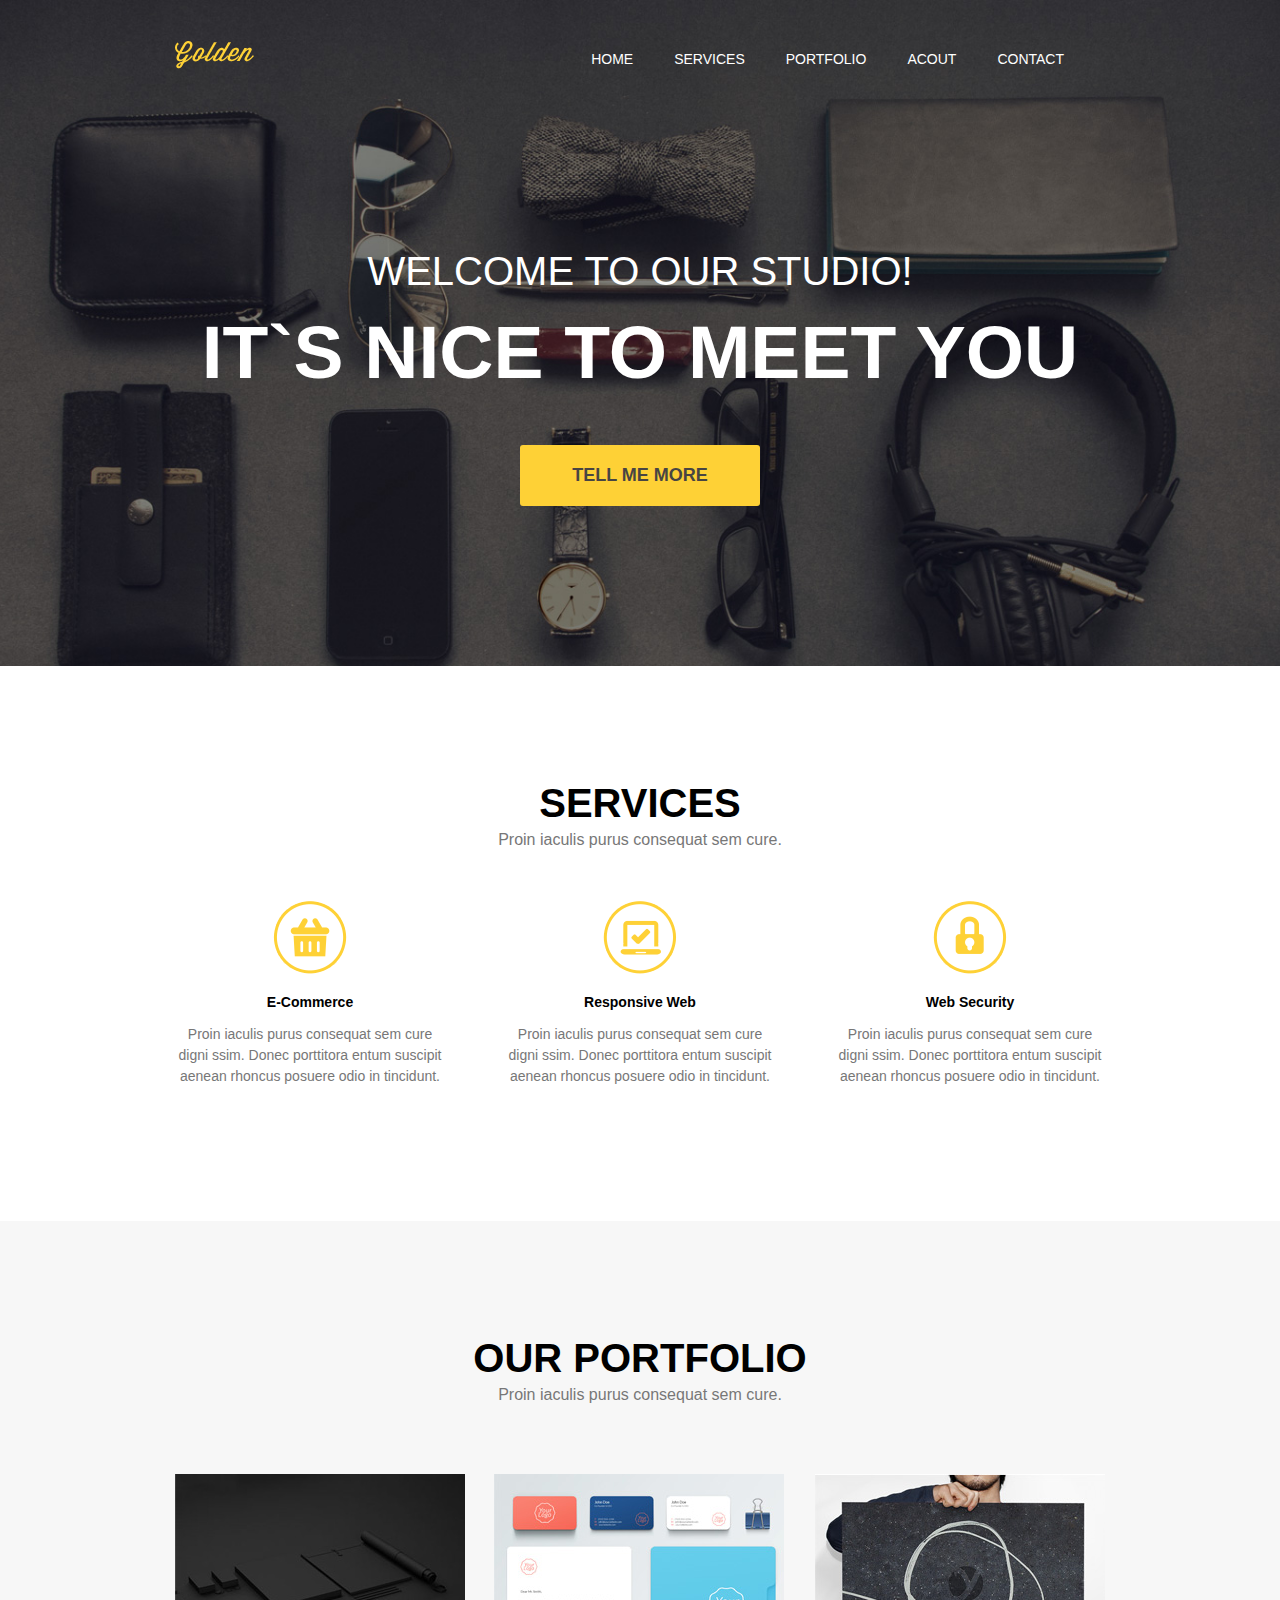
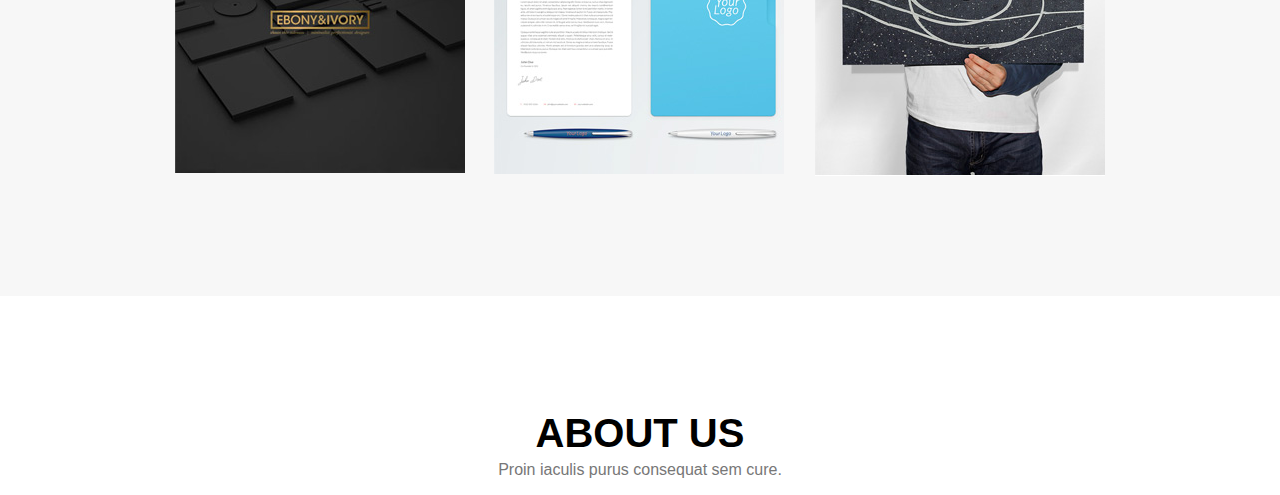
<file: index.html>
<!DOCTYPE html>
<html lang="en">
<head>
    <meta charset="UTF-8">
    <title>Golden</title>
    <link rel="stylesheet" href="css/main.css">
</head>
<body>
    <header>
        <div class="conteiner">
           <div class="heading clearfix">
                <img src="img/logo.png" alt="golden" class="logo">
                <nav>
                    <ul class="menu">
                        <li>
                            <a href="#">Home</a>
                        </li>
                        <li>
                            <a href="#">Services</a>
                        </li>
                        <li>
                            <a href="#">Portfolio</a>
                        </li>
                        <li>
                            <a href="#">Acout</a>
                        </li>
                        <li>
                            <a href="#">Contact</a>
                        </li>
                    </ul>
                </nav>
           </div>
           <div class="titles">
               <div class="titles_first">
                   Welcome to our studio!
               </div>
               <h1>
                   It`s nice to meet you
               </h1>
           </div>
            <a href="#" class="button">Tell Me More</a>
        </div>
    </header>
    <section id="services">
        <div class="conteiner">
            <div class="title">
                <h2>
                    Services
                </h2>
                <p>
                    Proin iaculis purus consequat sem cure.
                </p>
            </div>
                <div class="services clearfix">
                    <div class="services_item">
                        <img src="img/icon1.png" alt="Послуги">
                        <h3>E-Commerce</h3>
                        <p>
                            Proin iaculis purus consequat sem cure
                            digni ssim. Donec porttitora entum suscipit
                            aenean rhoncus posuere odio in tincidunt.
                        </p>
                    </div>
                    <div class="services_item">
                        <img src="img/icon2.png" alt="">
                        <h3>Responsive Web</h3>
                        <p>
                            Proin iaculis purus consequat sem cure
                            digni ssim. Donec porttitora entum suscipit
                            aenean rhoncus posuere odio in tincidunt.
                        </p>
                    </div>
                    <div class="services_item">
                        <img src="img/icon3.png" alt="">
                        <h3>Web Security</h3>
                        <p>
                            Proin iaculis purus consequat sem cure
                            digni ssim. Donec porttitora entum suscipit
                            aenean rhoncus posuere odio in tincidunt.
                        </p>
                    </div>
                </div>

        </div>
    </section>
    <section id="portfolio">
        <div class="conteiner">
            <div class="title">
                <h2>
                    Our portfolio
                </h2>
                <p>
                    Proin iaculis purus consequat sem cure.
                </p>
            </div>
            <div class="works clearfix">
                <img src="img/p_photo1.jpg" alt="Перше фото портфоліо">
                <img src="img/p_photo2.jpg" alt="Друге фото портфоліо">
                <img src="img/p_photo3.jpg" alt="Третє фото портфоліо">
            </div>
        </div>
    </section>
    <section>
        <div class="conteiner">
            <div class="title">
                <h2>
                    About us
                </h2>
                <p>
                    Proin iaculis purus consequat sem cure.
                </p>
        </div>
        <div class="about_us clearfix">
            <!--<div class="first_item">-->
                <!--July 2010-->
                <!--Our Humble Beginnings-->
                <!--Proin iaculis purus consequat sem cure-->
                <!--digni ssim. Donec porttitora entum suscipit-->
                <!--aenean rhoncus posuere odio in tincidunt. Proin-->
                <!--iaculis purus consequat sem cure digni-->
                <!--ssim. Donec porttitora entum suscipit.-->
            <!--</div>-->
            <!--<img src="img/aboutus_1.jpg" alt="#">-->
            <!--<div class="three">-->
                <!--sdgoijisdfj-->
            <!--</div>-->

        </div>

    </section>
    <footer>
        <div class="conteiner">


        </div>
    </footer>
</body>
</html>
</file>
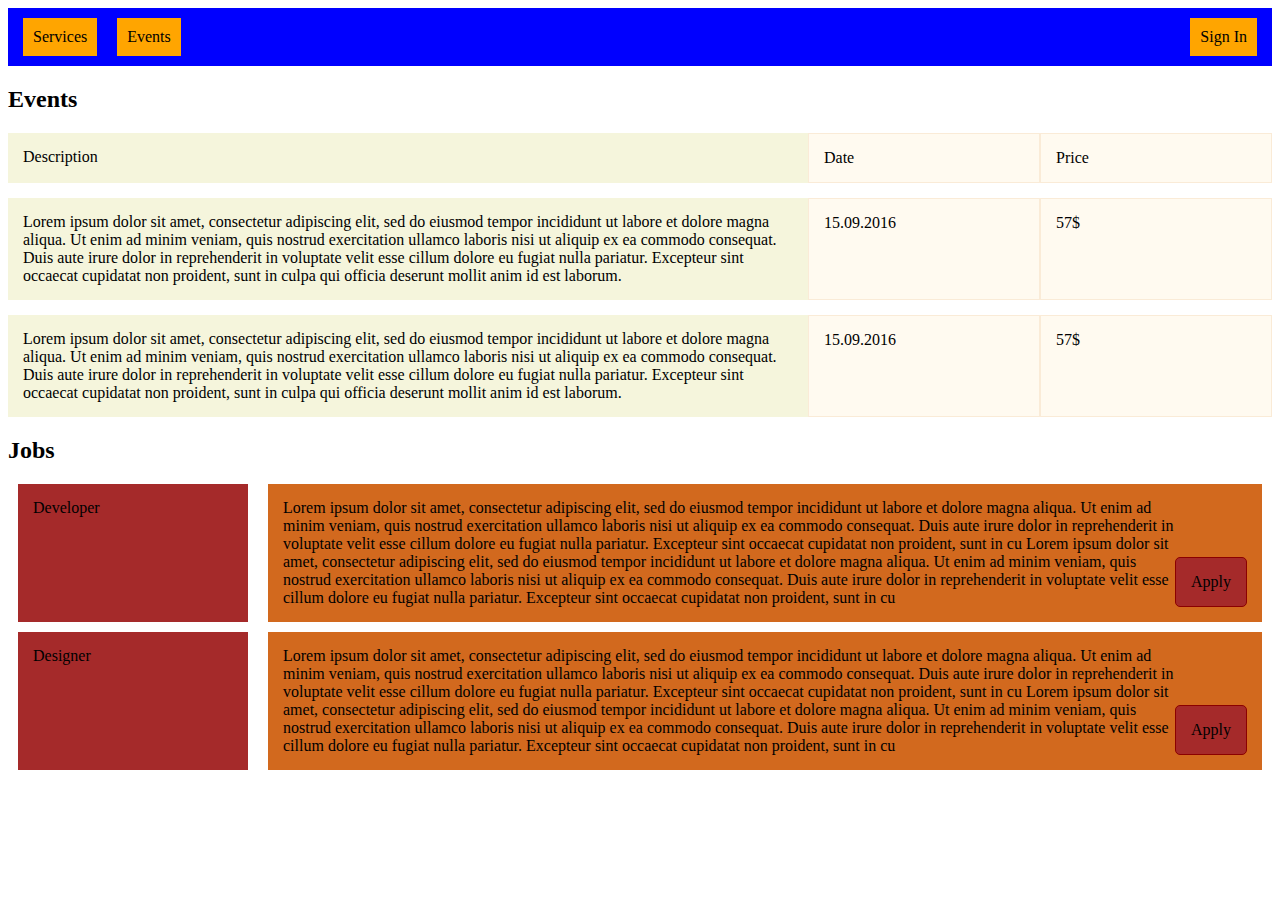
<file: Courses/index.html>
<!doctype html>
<html lang="en">
<head>
    <link rel="stylesheet" href="main.css">
    <meta charset="UTF-8">
    <meta name="viewport"
          content="width=device-width, user-scalable=no, initial-scale=1.0, maximum-scale=1.0, minimum-scale=1.0">
    <meta http-equiv="X-UA-Compatible" content="ie=edge">
    <title>Flex box</title>
</head>
<body>
    <header>
        <div class="nav">Services</div>
        <div class="nav">Events</div>
        <div class="nav right">Sign In</div>
    </header>
    <h2>Events</h2>
    <div class="events_row">
        <div class="events-colum first_colum">Description</div>
        <div class="events-colum other middle">Date</div>
        <div class="events-colum other">Price</div>
    </div>
    <div class="events_row">
        <div class="events-colum first_colum">Lorem ipsum dolor sit amet, consectetur adipiscing elit, sed do eiusmod tempor incididunt ut labore et dolore magna aliqua. Ut enim ad minim veniam, quis nostrud exercitation ullamco laboris nisi ut aliquip ex ea commodo consequat. Duis aute irure dolor in reprehenderit in voluptate velit esse cillum dolore eu fugiat nulla pariatur. Excepteur sint occaecat cupidatat non proident, sunt in culpa qui officia deserunt mollit anim id est laborum.</div>
        <div class="events-colum other middle">15.09.2016</div>
        <div class="events-colum other">57$</div>
    </div>
    <div class="events_row">
        <div class="events-colum first_colum">Lorem ipsum dolor sit amet, consectetur adipiscing elit, sed do eiusmod tempor incididunt ut labore et dolore magna aliqua. Ut enim ad minim veniam, quis nostrud exercitation ullamco laboris nisi ut aliquip ex ea commodo consequat. Duis aute irure dolor in reprehenderit in voluptate velit esse cillum dolore eu fugiat nulla pariatur. Excepteur sint occaecat cupidatat non proident, sunt in culpa qui officia deserunt mollit anim id est laborum.</div>
        <div class="events-colum other middle">15.09.2016</div>
        <div class="events-colum other">57$</div>
    </div>
    <h2>Jobs</h2>
    <div class="first_jobs_row">
        <div class="first_job_colum">Developer</div>
        <div class="second_job_colum">Lorem ipsum dolor sit amet, consectetur adipiscing elit, sed do eiusmod tempor incididunt ut labore et dolore magna aliqua. Ut enim ad minim veniam, quis nostrud exercitation ullamco laboris nisi ut aliquip ex ea commodo consequat. Duis aute irure dolor in reprehenderit in voluptate velit esse cillum dolore eu fugiat nulla pariatur. Excepteur sint occaecat cupidatat non proident, sunt in cu Lorem ipsum dolor sit amet, consectetur adipiscing elit, sed do eiusmod tempor incididunt ut labore et dolore magna aliqua. Ut enim ad minim veniam, quis nostrud exercitation ullamco laboris nisi ut aliquip ex ea commodo consequat. Duis aute irure dolor in reprehenderit in voluptate velit esse cillum dolore eu fugiat nulla pariatur. Excepteur sint occaecat cupidatat non proident, sunt in cu
            <div class="apply_button">Apply</div>
        </div>
    </div>
        <div class="second_jobs_row">
            <div class="first_job_colum">Designer</div>
            <div class="second_job_colum">Lorem ipsum dolor sit amet, consectetur adipiscing elit, sed do eiusmod tempor incididunt ut labore et dolore magna aliqua. Ut enim ad minim veniam, quis nostrud exercitation ullamco laboris nisi ut aliquip ex ea commodo consequat. Duis aute irure dolor in reprehenderit in voluptate velit esse cillum dolore eu fugiat nulla pariatur. Excepteur sint occaecat cupidatat non proident, sunt in cu Lorem ipsum dolor sit amet, consectetur adipiscing elit, sed do eiusmod tempor incididunt ut labore et dolore magna aliqua. Ut enim ad minim veniam, quis nostrud exercitation ullamco laboris nisi ut aliquip ex ea commodo consequat. Duis aute irure dolor in reprehenderit in voluptate velit esse cillum dolore eu fugiat nulla pariatur. Excepteur sint occaecat cupidatat non proident, sunt in cu
                <div class="apply_button">Apply</div>
            </div>
        </div>
</body>
</html>
</file>
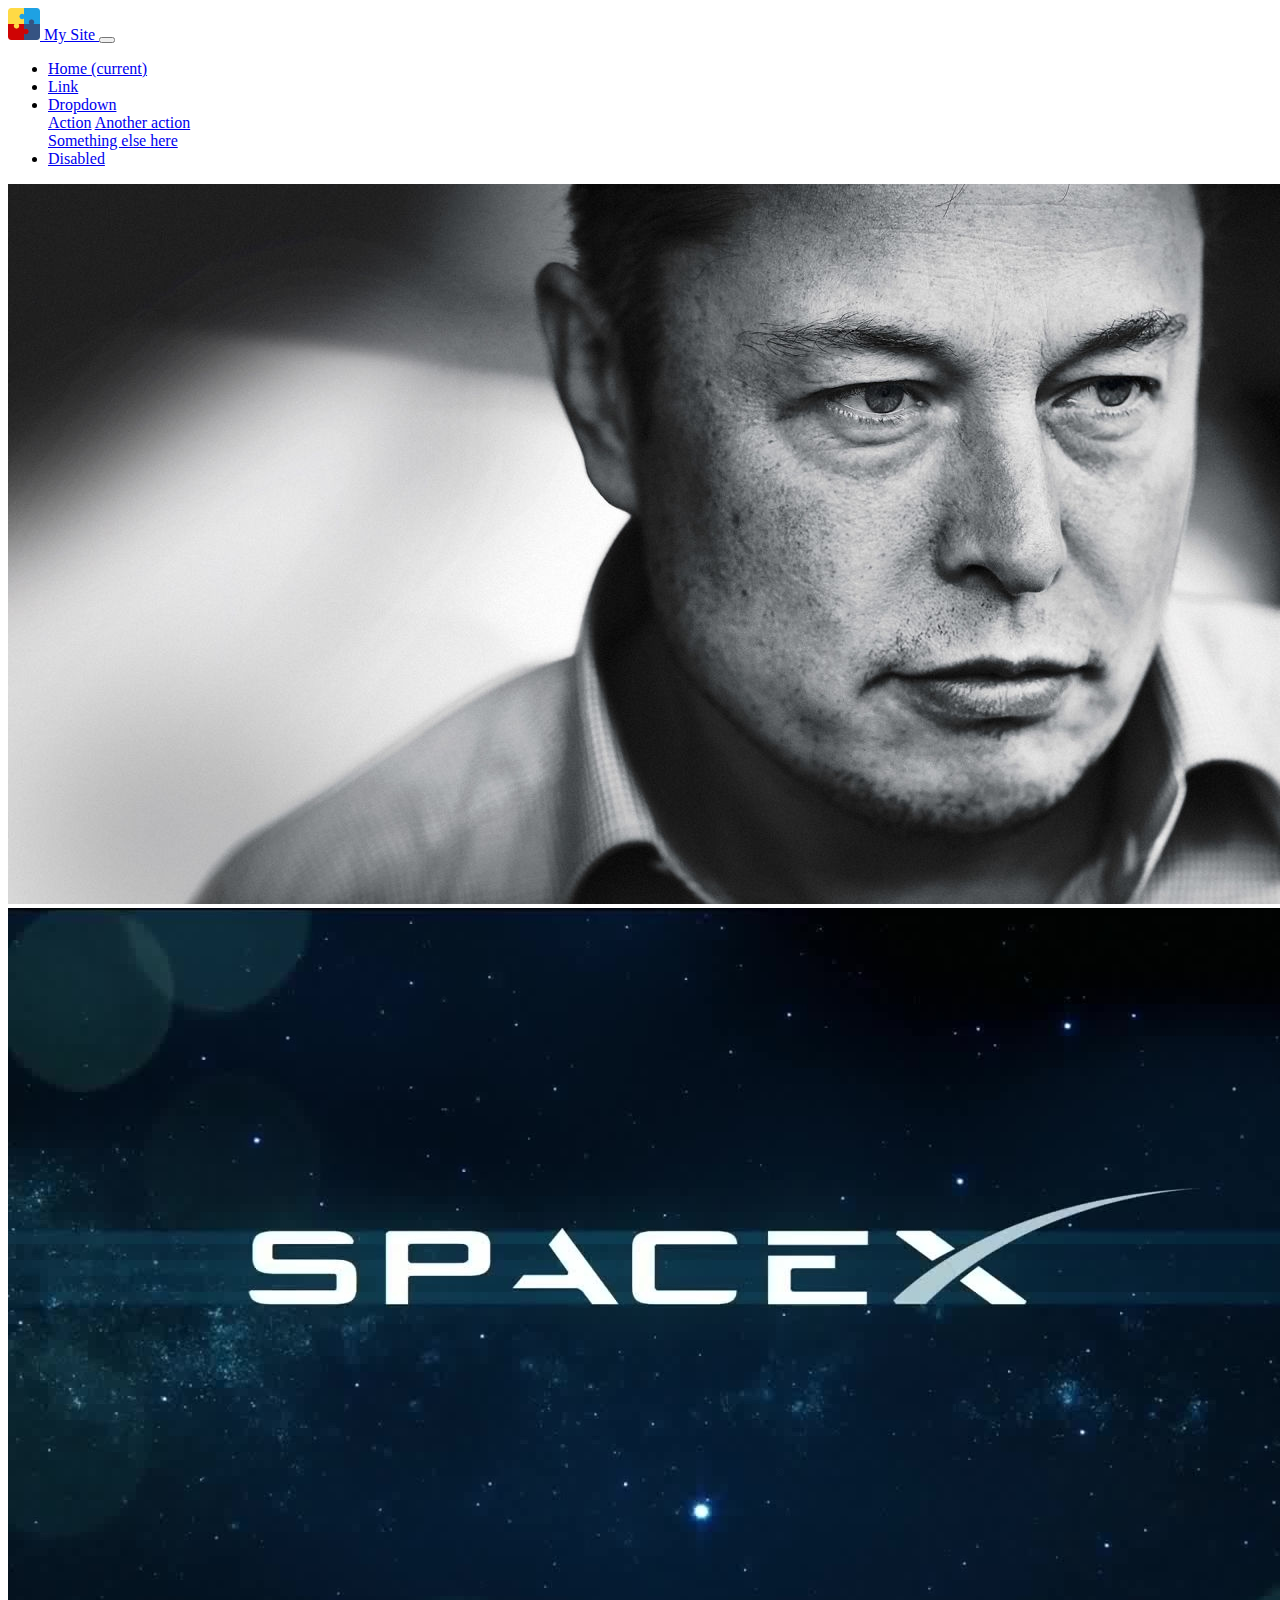
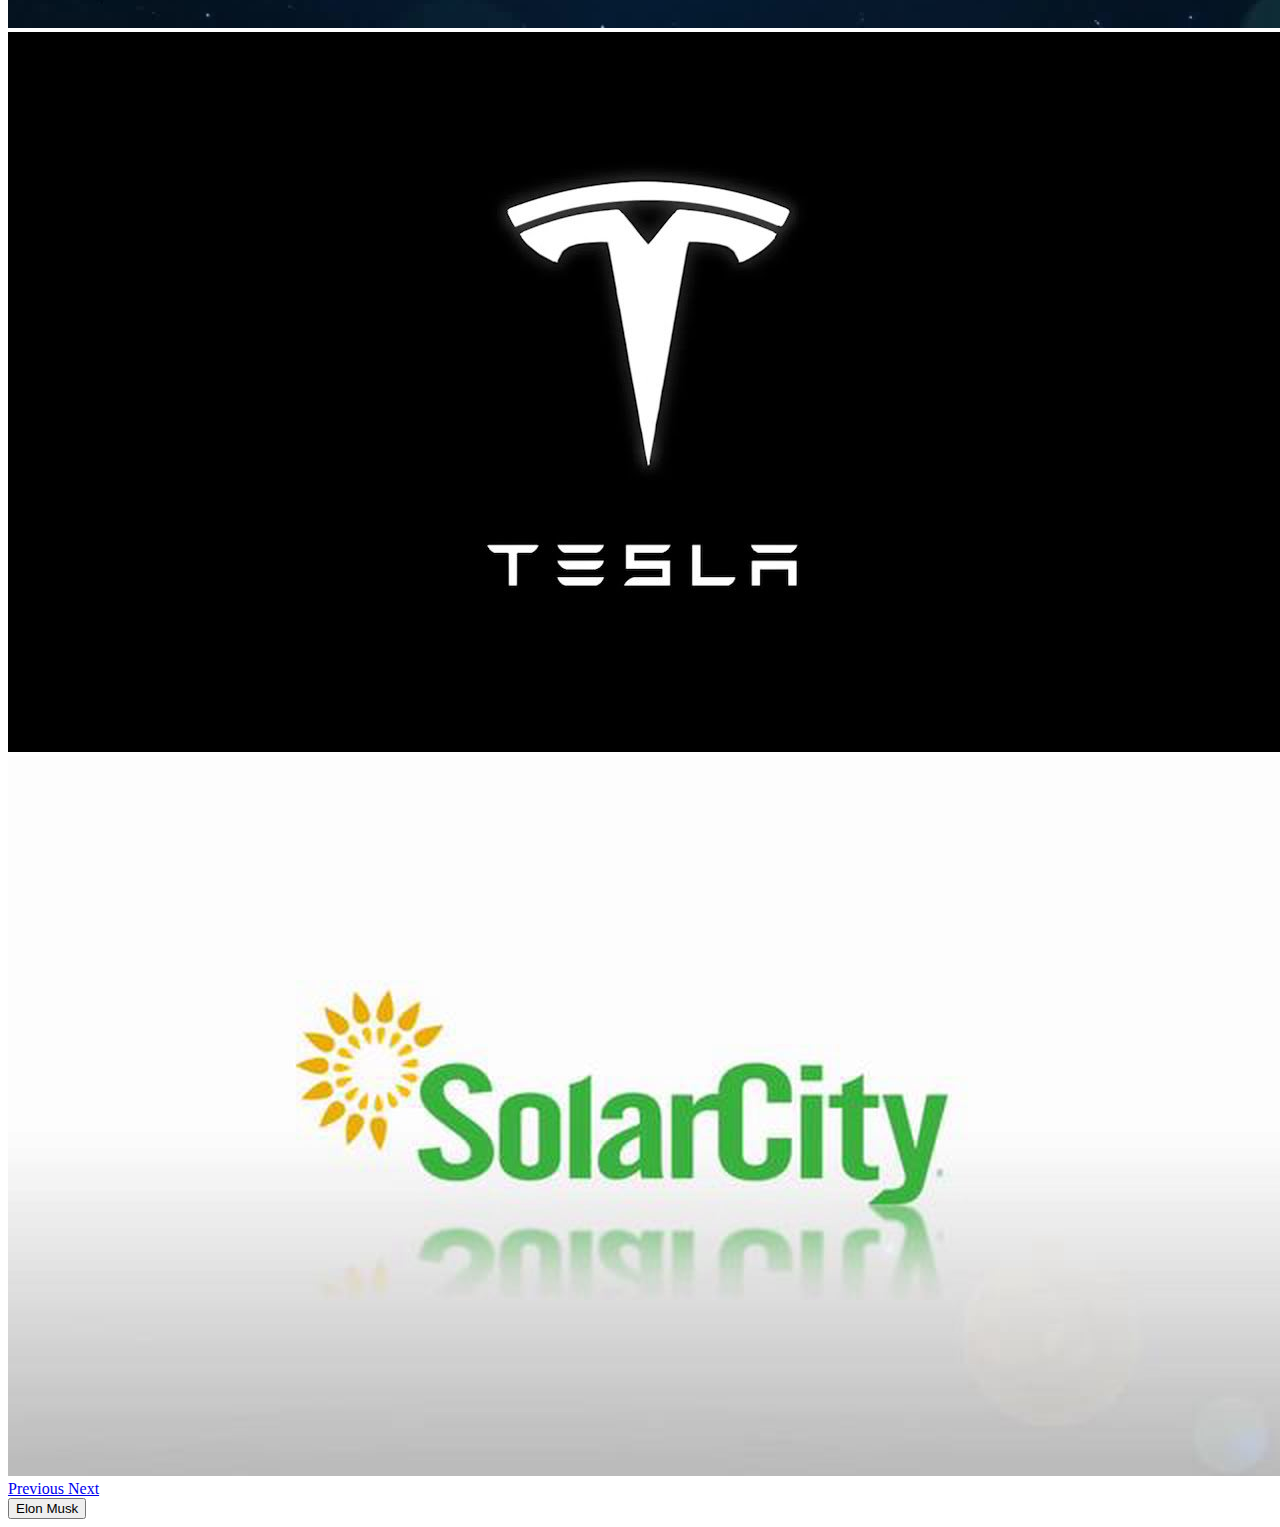
<file: Courses/Bootstrap/index.html>
<!doctype html>
<html lang="en">
<head>
    <!-- Required meta tags -->
    <meta charset="utf-8">
    <meta name="viewport" content="width=device-width, initial-scale=1, shrink-to-fit=no">

    <!-- Bootstrap CSS -->
    <link rel="stylesheet" href="https://stackpath.bootstrapcdn.com/bootstrap/4.1.0/css/bootstrap.min.css" integrity="sha384-9gVQ4dYFwwWSjIDZnLEWnxCjeSWFphJiwGPXr1jddIhOegiu1FwO5qRGvFXOdJZ4" crossorigin="anonymous">

    <title>Hello, world!</title>
</head>
<body>

<!--Navbar-->
<nav class="navbar navbar-expand-lg navbar-dark bg-dark">
    <a class="navbar-brand" href="#">
        <img src="img/puzzle.png" alt="logo">
        My Site
    </a>
    <button class="navbar-toggler" type="button" data-toggle="collapse" data-target="#navbarSupportedContent" aria-controls="navbarSupportedContent" aria-expanded="false" aria-label="Toggle navigation">
        <span class="navbar-toggler-icon"></span>
    </button>

    <div class="collapse navbar-collapse" id="navbarSupportedContent">
        <ul class="navbar-nav ml-auto">
            <li class="nav-item active">
                <a class="nav-link" href="#">Home <span class="sr-only">(current)</span></a>
            </li>
            <li class="nav-item">
                <a class="nav-link" href="#">Link</a>
            </li>
            <li class="nav-item dropdown">
                <a class="nav-link dropdown-toggle" href="#" id="navbarDropdown" role="button" data-toggle="dropdown" aria-haspopup="true" aria-expanded="false">
                    Dropdown
                </a>
                <div class="dropdown-menu" aria-labelledby="navbarDropdown">
                    <a class="dropdown-item" href="#">Action</a>
                    <a class="dropdown-item" href="#">Another action</a>
                    <div class="dropdown-divider"></div>
                    <a class="dropdown-item" href="#">Something else here</a>
                </div>
            </li>
            <li class="nav-item">
                <a class="nav-link disabled" href="#">Disabled</a>
            </li>
        </ul>
    </div>
</nav>

<!--Carousel-->
<div id="carouselExampleControls" class="carousel slide" data-ride="carousel">
    <div class="carousel-inner">
        <div class="carousel-item active">
            <img class="d-block w-100" src="img/Elon-Musk.jpg" alt="First slide">
        </div>
        <div class="carousel-item">
            <img class="d-block w-100" src="img/big_1498300032_image.jpg" alt="Second slide">
        </div>
        <div class="carousel-item">
            <img class="d-block w-100" src="img/tesla-motors-logo.jpg" alt="Third slide">
        </div>
        <div class="carousel-item">
            <img class="d-block w-100" src="img/103335549_1280x720.jpg" alt="Third slide">
        </div>
    </div>
    <a class="carousel-control-prev" href="#carouselExampleControls" role="button" data-slide="prev">
        <span class="carousel-control-prev-icon" aria-hidden="true"></span>
        <span class="sr-only">Previous</span>
    </a>
    <a class="carousel-control-next" href="#carouselExampleControls" role="button" data-slide="next">
        <span class="carousel-control-next-icon" aria-hidden="true"></span>
        <span class="sr-only">Next</span>
    </a>
</div>


<button type="button" class="btn btn-outline-danger btn-lg btn-block">Elon Musk</button>
<!-- Optional JavaScript -->
<!-- jQuery first, then Popper.js, then Bootstrap JS -->
<script src="https://code.jquery.com/jquery-3.3.1.slim.min.js" integrity="sha384-q8i/X+965DzO0rT7abK41JStQIAqVgRVzpbzo5smXKp4YfRvH+8abtTE1Pi6jizo" crossorigin="anonymous"></script>
<script src="https://cdnjs.cloudflare.com/ajax/libs/popper.js/1.14.0/umd/popper.min.js" integrity="sha384-cs/chFZiN24E4KMATLdqdvsezGxaGsi4hLGOzlXwp5UZB1LY//20VyM2taTB4QvJ" crossorigin="anonymous"></script>
<script src="https://stackpath.bootstrapcdn.com/bootstrap/4.1.0/js/bootstrap.min.js" integrity="sha384-uefMccjFJAIv6A+rW+L4AHf99KvxDjWSu1z9VI8SKNVmz4sk7buKt/6v9KI65qnm" crossorigin="anonymous"></script>
</body>
</html>
</file>
<file: css/main.css>
body {
    font-family: Arial, sans-serif;
    padding: 0;
    margin: 0;
}

.clearfix:after {
    content: '';
    display: table;
    width: 100%;
    clear: both;
}

header {
    background: url(../img/Tint.jpg) no-repeat center top / cover;
    padding-bottom: 160px;
}

.conteiner {
    width: 930px;
    margin: 0 auto;
}

.logo {
    margin-top: 41px;
    float: left;
}

nav {
    float: right;
    margin-top: 50px;
}

.menu {
    padding: 0;
    margin: 0;
    display: block;
}

.menu li {
    float: left;
    display: block;
    margin-right: 41px;
}
.menu a {
    color: #fff;
    text-decoration: none;
    text-transform: uppercase;
    font-size: 14px;
}

.titles_first {
    font-size: 40px;
    color: #fff;
    text-transform: uppercase;
    text-align: center;
    margin-top: 180px;
}

h1 {
    font-size: 75px;
    color: #fff;
    text-transform: uppercase;
    text-align: center;
    margin: 15px;
}

.button {
    background: #fed136;
    color: #484543;
    border-radius: 3px;
    display: block;
    width: 240px;
    padding: 20px 0;
    margin: 0 auto;
    text-decoration: none;
    text-align: center;
    text-transform: uppercase;
    font-weight: bold;
    font-size: 18px;
    margin-top: 50px;
}

.title {
    padding-top: 115px;
}

.title h2 {
    font-size: 40px;
    font-weight: bold;
    text-align: center;
    text-transform: uppercase;
    margin: 0;
}

.title p {
    color: #777777;
    text-align: center;
    font-size: 16px;
    margin-top: 5px;
}

#services {
    padding-bottom: 120px;
}

.services {
    margin-top: 50px;
}

.services_item {
    width: 270px;
    float: left;
    text-align: center;
}

.services_item h3 {
    font-size: 14px;
    margin-bottom: 5px;
}

.services_item p {
    color: #777777;
    font-size: 14px;
    line-height: 1.5em;
}

.services_item:last-child{
    float: right;
}

.services_item:nth-child(2) {
    margin-left: 60px;
}

#services {
    padding-bottom: 120px;
}

#portfolio {
    background: #f7f7f7;
    padding-bottom: 120px;
}

.works {
   margin-top: 70px;
}

.works img {
    float: left;
}

.works img:nth-child(2) {
    margin-left: 29px;
}

.works img:last-child {
    float: right;
}


/*.about_us {*/
    /*display: flex;*/
    /*justify-content: space-around;*/
/*}*/

/*.first_item {*/
    /*flex: 1 0 310px;*/
/*}*/

/*.about_us img {*/
    /*justify-content: center;*/
/*}*/

/*.three {*/
    /*flex: 1 0 310px;*/
/*}*/
</file>
<file: Courses/main.css>
header {
    display: flex;
    background-color: blue;
    flex-direction: row;
    padding: 0 5px 0 5px;
}

.nav {
    background-color: orange;
    padding: 10px;
    margin: 10px;
}

.right {
    margin-left: auto;
}

.events_row {
    background-color: #f5f5dc;
    display: flex;
    flex-direction: row;
    justify-content: space-between;
    margin-bottom: 15px;
}

.events-colum {
    padding: 15px;
}

.first_colum {

}

.other {
    background-color: #fffaf0;
    border: 1px solid #faebd7;
    flex: 0 0 200px;
}

.middle {
    margin-left: auto;
}

.first_jobs_row {
    display: flex;
    margin-bottom: 10px;
}

.second_jobs_row {

    display: flex;
    margin-bottom: 10px;
}

.first_job_colum {
    flex: 0 0 200px;
    background-color: brown;
    padding: 15px;
    margin: 0 10px;
}

.second_job_colum {
    display: inherit;
    background-color: chocolate;
    padding: 15px;
    margin: 0 10px;
}

.apply_button {
    background-color: brown;
    text-decoration: white;
    align-self: flex-end;
    padding: 15px;
    border-radius: 5px;
    border: solid 1px darkred;
}
</file>
